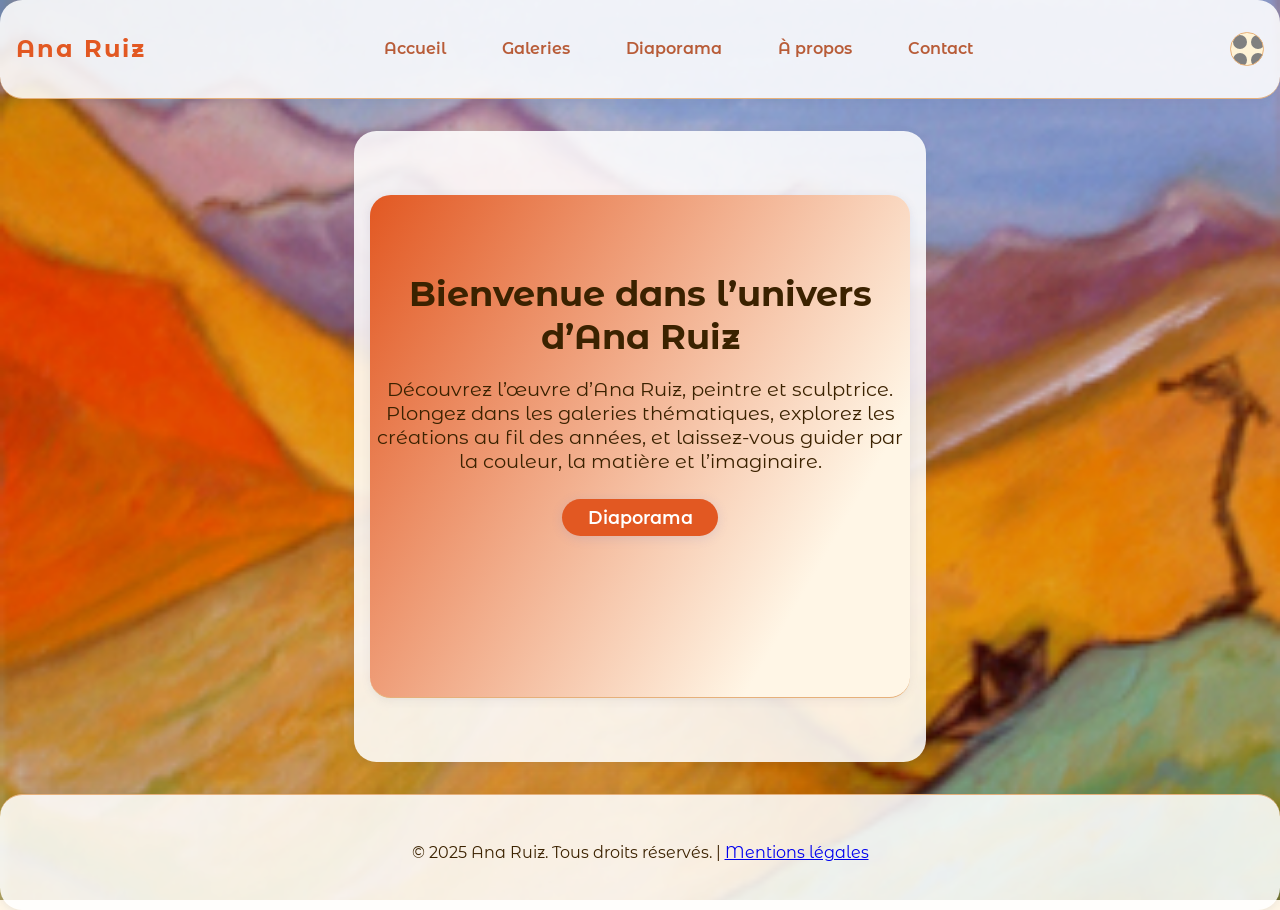
<file: index.html>
<!DOCTYPE html>
<html lang="fr">
<head>
  <meta charset="UTF-8">
  <meta name="viewport" content="width=device-width, initial-scale=1.0">
  <title>Accueil - Ana Ruiz</title>
  <link href="https://fonts.googleapis.com/css2?family=Montserrat+Alternates:wght@400;700&display=swap" rel="stylesheet">
  <link rel="stylesheet" href="css/style.css">
</head>
<body>
  <div class="background-slideshow"></div>
  <nav class="navbar">
    <div class="nav-logo"><a href="index.html">Ana Ruiz</a></div>
    <button id="menu-toggle" aria-label="Ouvrir le menu" class="hamburger">&#9776;</button>
    <ul class="nav-links">
      <li><a href="index.html">Accueil</a></li>
      <li><a href="galeries.html">Galeries</a></li>
      <li><a href="diaporama.html">Diaporama</a></li>
      <li><a href="apropos.html">À propos</a></li>
      <li><a href="contact.html">Contact</a></li>
    </ul>
    <button id="theme-toggle" aria-label="Changer de thème"></button>
  </nav>

  <main>
    <section class="hero">
      <h1>Bienvenue dans l’univers d’Ana Ruiz</h1>
      <p>
        Découvrez l’œuvre d’Ana Ruiz, peintre et sculptrice. Plongez dans les galeries thématiques, explorez les créations au fil des années, et laissez-vous guider par la couleur, la matière et l’imaginaire.
      </p>
      <a class="btn" href="diaporama.html">Diaporama</a>
    </section>
  </main>
  <footer>
    <p>&copy; 2025 Ana Ruiz. Tous droits réservés. | <a href="mentions-legales.html">Mentions légales</a></p>
  </footer>
  <script src="js/theme.js"></script>
  <script src="js/menu.js"></script>
  <script>
    const images = [
    "img/annapurna.jpg",
    "img/au-dessous-du-volcan.jpg",
    "img/eaux-rouges.jpg",
    "img/le-vieux-dragonnier.jpg"
    ];
    
    let currentIndex = 0;
    const slideshowDiv = document.querySelector('.background-slideshow');
    
    function updateSlideshow() {
      slideshowDiv.style.backgroundImage = `url('${images[currentIndex]}')`;
      currentIndex = (currentIndex + 1) % images.length;
    }
    updateSlideshow();
    setInterval(updateSlideshow, 5000); // Change toutes les 5 secondes
  </script>
</body>
</html>
</file>
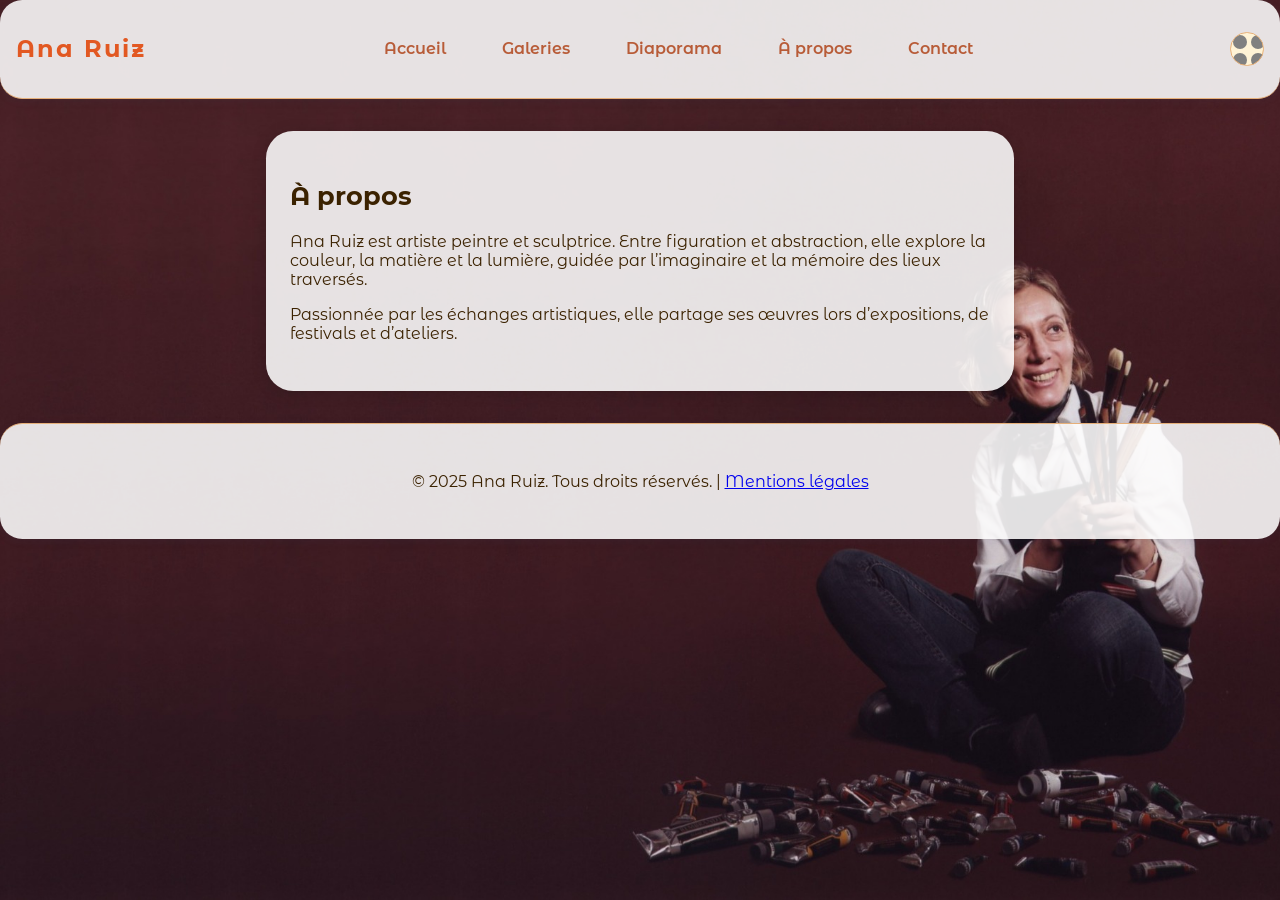
<file: apropos.html>
<!DOCTYPE html>
<html lang="fr">
<head>
  <meta charset="UTF-8">
  <meta name="viewport" content="width=device-width, initial-scale=1.0">
  <title>À propos - Ana Ruiz</title>
  <link href="https://fonts.googleapis.com/css2?family=Montserrat+Alternates:wght@400;700&display=swap" rel="stylesheet">
  <link rel="stylesheet" href="css/style.css">
</head>
<body class="apropos-bg">
  <nav class="navbar">
    <div class="nav-logo"><a href="index.html">Ana Ruiz</a></div>
    <button id="menu-toggle" aria-label="Ouvrir le menu" class="hamburger">&#9776;</button>
    <ul class="nav-links">
      <li><a href="index.html">Accueil</a></li>
      <li><a href="galeries.html">Galeries</a></li>
      <li><a href="diaporama.html">Diaporama</a></li>
      <li><a href="apropos.html">À propos</a></li>
      <li><a href="contact.html">Contact</a></li>
    </ul>
    <button id="theme-toggle" aria-label="Changer de thème"></button>
  </nav>
  
  <main class="main-apropos">
    <h1>À propos</h1>
    <p>
      Ana Ruiz est artiste peintre et sculptrice. Entre figuration et abstraction, elle explore la couleur, la matière et la lumière, guidée par l’imaginaire et la mémoire des lieux traversés.
    </p>
    <p>
      Passionnée par les échanges artistiques, elle partage ses œuvres lors d’expositions, de festivals et d’ateliers.
    </p>
  </main>
  <footer>
    <p>&copy; 2025 Ana Ruiz. Tous droits réservés. | <a href="mentions-legales.html">Mentions légales</a></p>
  </footer>
  <script src="js/theme.js"></script>
  <script src="js/menu.js"></script>
</body>
</html>
</file>
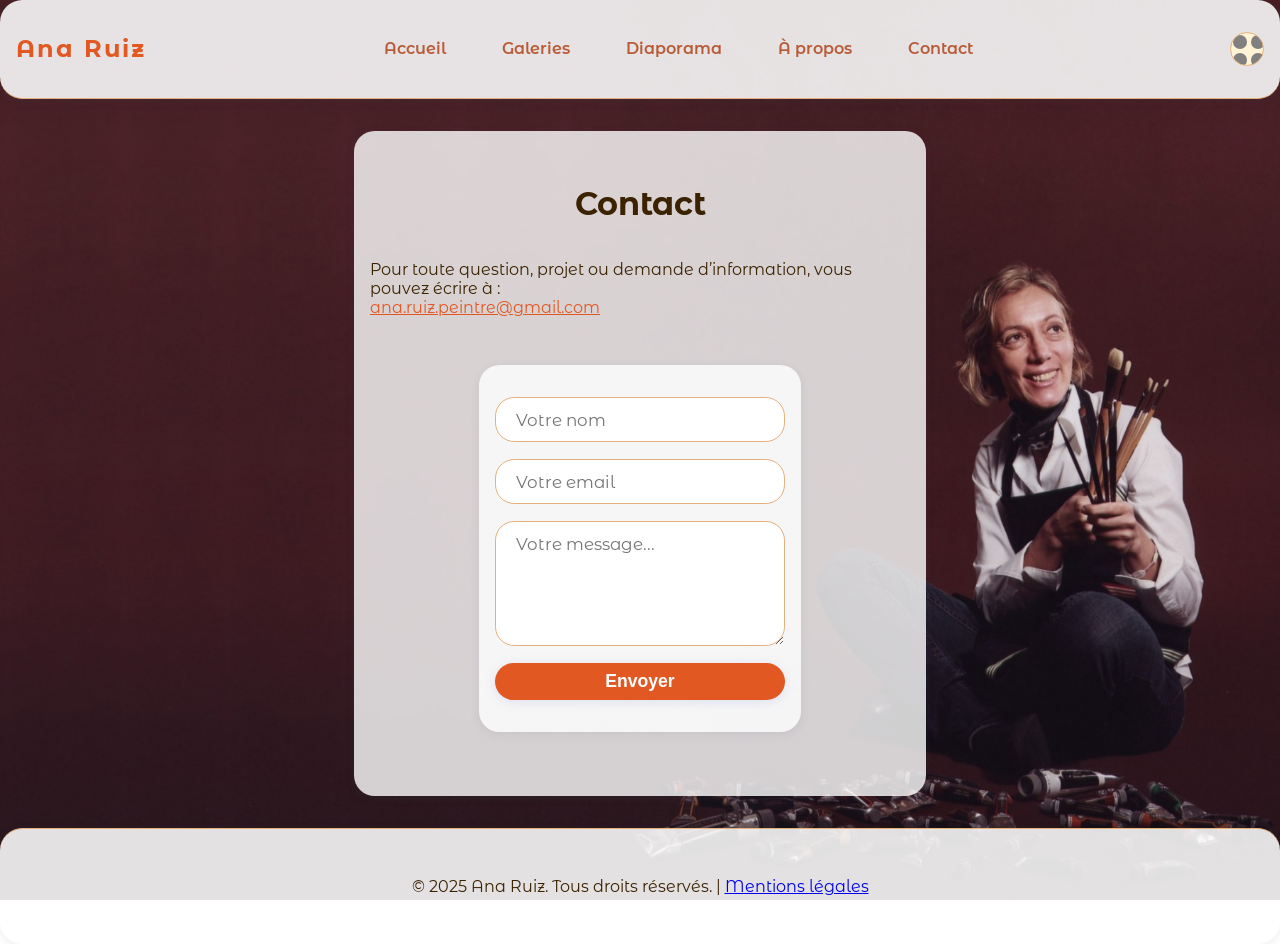
<file: contact.html>
<!DOCTYPE html>
<html lang="fr">
<head>
  <meta charset="UTF-8">
  <meta name="viewport" content="width=device-width, initial-scale=1.0">
  <title>Contact - Ana Ruiz</title>
  <link href="https://fonts.googleapis.com/css2?family=Montserrat+Alternates:wght@400;700&display=swap" rel="stylesheet">
  <link rel="stylesheet" href="css/style.css">
</head>

<body class="contact-bg">
  <nav class="navbar">
    <div class="nav-logo"><a href="index.html">Ana Ruiz</a></div>
    <button id="menu-toggle" aria-label="Ouvrir le menu" class="hamburger">&#9776;</button>
    <ul class="nav-links">
      <li><a href="index.html">Accueil</a></li>
      <li><a href="galeries.html">Galeries</a></li>
      <li><a href="diaporama.html">Diaporama</a></li>
      <li><a href="apropos.html">À propos</a></li>
      <li><a href="contact.html">Contact</a></li>
    </ul>
    <button id="theme-toggle" aria-label="Changer de thème"></button>
  </nav>
  
  <main class="contact-content">
    <h1>Contact</h1>
    <p>
      Pour toute question, projet ou demande d’information, vous pouvez écrire à&nbsp;:<br>
      <a href="mailto:ana.ruiz.peintre@gmail.com" class="mail">ana.ruiz.peintre@gmail.com</a>
    </p>
    <form class="contact-form" action="mailto:ana.ruiz.peintre@gmail.com" method="post" enctype="text/plain">
      <input type="text" name="nom" placeholder="Votre nom" required>
      <input type="email" name="email" placeholder="Votre email" required>
      <textarea name="message" placeholder="Votre message..." required></textarea>
      <button type="submit" class="btn">Envoyer</button>
    </form>
  </main>
  <footer>
    <p>&copy; 2025 Ana Ruiz. Tous droits réservés. | <a href="mentions-legales.html">Mentions légales</a></p>
  </footer>
  <script src="js/theme.js"></script>
  <script src="js/menu.js"></script>
</body>
</html>
</file>
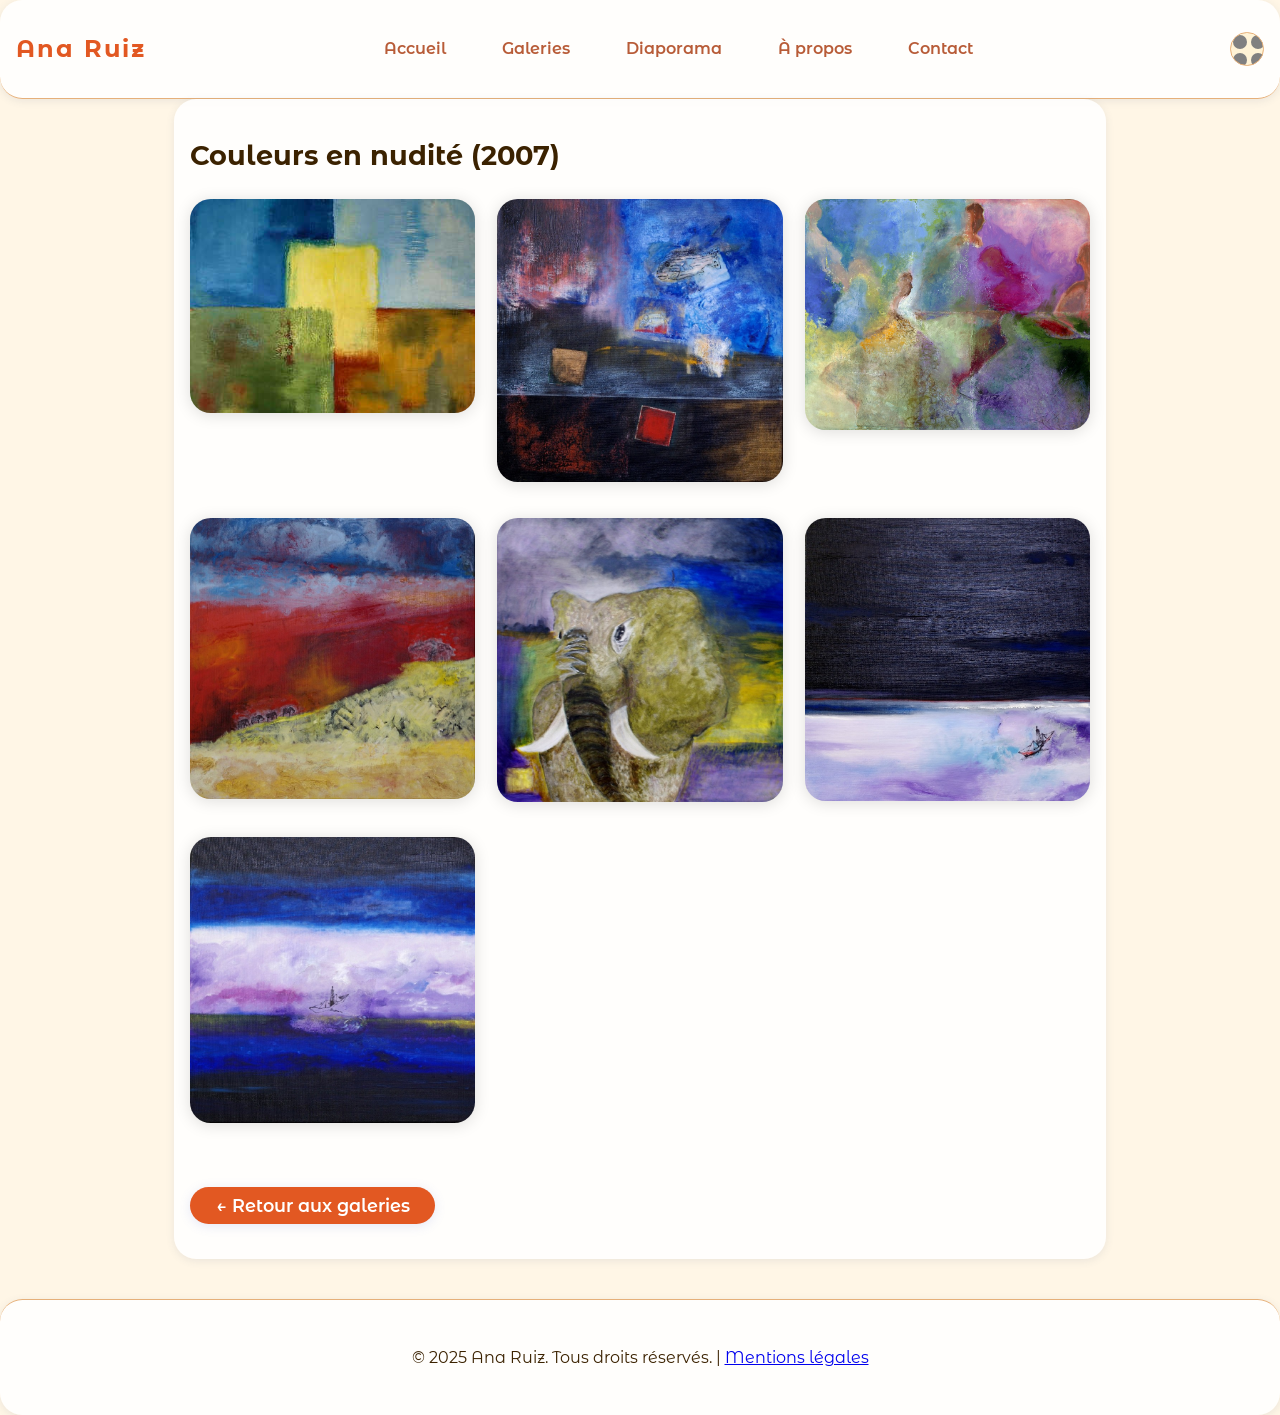
<file: couleurs-en-nudite-2007.html>
<!DOCTYPE html>
<html lang="fr">
<head>
  <meta charset="UTF-8">
  <meta name="viewport" content="width=device-width, initial-scale=1.0">
  <title>Couleurs en nudité (2007) - Ana Ruiz</title>
  <link href="https://fonts.googleapis.com/css2?family=Montserrat+Alternates:wght@400;700&display=swap" rel="stylesheet">
  <link rel="stylesheet" href="css/style.css">
</head>
<body>
  <nav class="navbar">
    <div class="nav-logo"><a href="index.html">Ana Ruiz</a></div>
    <button id="menu-toggle" aria-label="Ouvrir le menu" class="hamburger">&#9776;</button>
    <ul class="nav-links">
      <li><a href="index.html">Accueil</a></li>
      <li><a href="galeries.html">Galeries</a></li>
      <li><a href="diaporama.html">Diaporama</a></li>
      <li><a href="apropos.html">À propos</a></li>
      <li><a href="contact.html">Contact</a></li>
    </ul>
    <button id="theme-toggle" aria-label="Changer de thème"></button>
  </nav>
  
  <main class="galerie">
    <h1>Couleurs en nudité (2007)</h1>
    <div class="galerie-images">
      <img src="img/nudite-couverture.jpg" alt="nudite-couverture" class="galerie-img">
      <img src="img/eaux-rouges.jpg" alt="eaux-rouges" class="galerie-img">
      <img src="img/au-bord-du-visible.jpg" alt="au-bord-du-visible" class="galerie-img">
      <img src="img/chaleur-dafrique.jpg" alt="chaleur-dafrique" class="galerie-img">
      <img src="img/force-tranquille.jpg" alt="force-tranquille" class="galerie-img">
      <img src="img/entre-lafrique-et-leurope.jpg" alt="entre-lafrique-et-leurope" class="galerie-img">
      <img src="img/sur-la-terre.jpg" alt="sur-la-terre" class="galerie-img">
    </div>
    <a href="galeries.html" class="btn btn-retour">← Retour aux galeries</a>
  </main>
  <footer>
    <p>&copy; 2025 Ana Ruiz. Tous droits réservés. | <a href="mentions-legales.html">Mentions légales</a></p>
  </footer>
  <script src="js/theme.js"></script>
  <script src="js/menu.js"></script>
  <script>
  function isIOS() {
    return /iPad|iPhone|iPod/.test(navigator.userAgent) && !window.MSStream;
  }
  document.addEventListener("DOMContentLoaded", function() {
    document.querySelectorAll('.galerie-img').forEach(function(img) {
      img.addEventListener('click', function() {
        if (isIOS()) {
          // Crée un conteneur temporaire pour le pseudo plein écran
          const fakeFS = document.createElement('div');
          fakeFS.className = 'diapo-fake-fullscreen';
          const clone = img.cloneNode(true);
          fakeFS.appendChild(clone);
          document.body.appendChild(fakeFS);
          // Quitter le pseudo plein écran au tap
          fakeFS.addEventListener('click', function exitFakeFS() {
            fakeFS.remove();
          });
        } else if (img.requestFullscreen) img.requestFullscreen();
        else if (img.webkitRequestFullscreen) img.webkitRequestFullscreen();
        else if (img.msRequestFullscreen) img.msRequestFullscreen();
        else if (img.mozRequestFullScreen) img.mozRequestFullScreen();
      });
    });
  });
  </script>
</body>
</html>
</file>
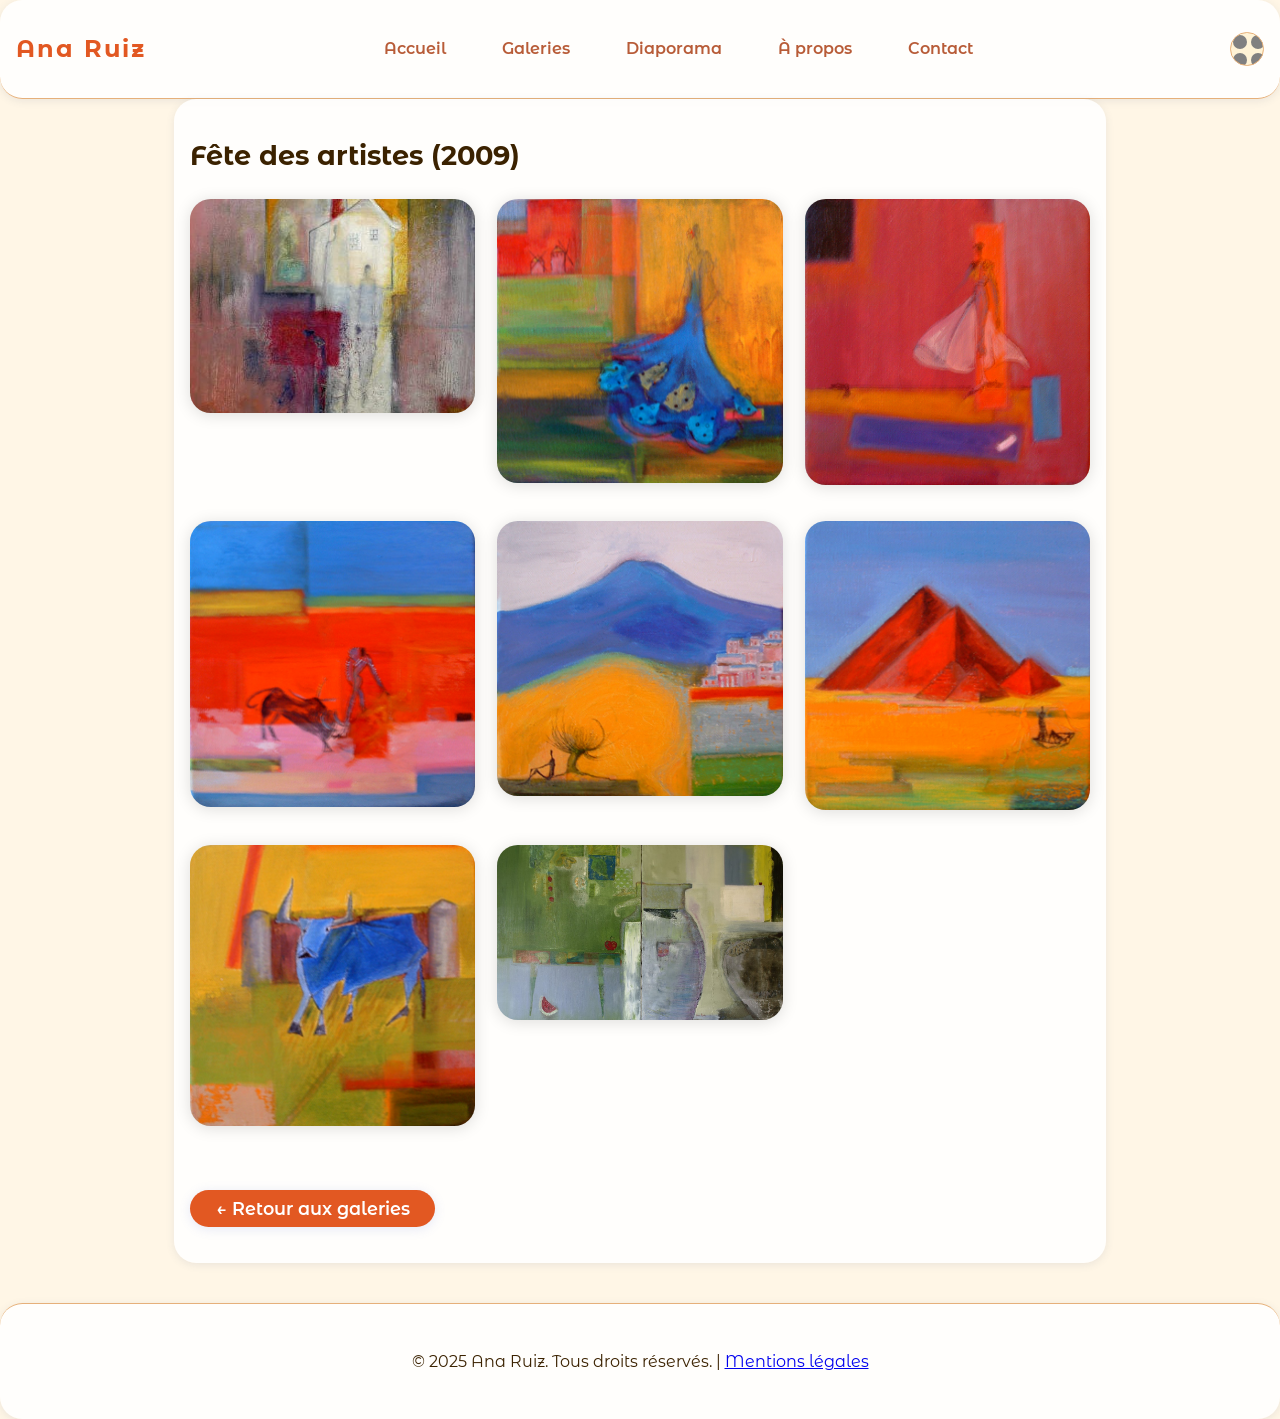
<file: fete-des-artistes-2009.html>
<!DOCTYPE html>
<html lang="fr">
<head>
  <meta charset="UTF-8">
  <meta name="viewport" content="width=device-width, initial-scale=1.0">
  <title>Fête des artistes (2009) - Ana Ruiz</title>
  <link href="https://fonts.googleapis.com/css2?family=Montserrat+Alternates:wght@400;700&display=swap" rel="stylesheet">
  <link rel="stylesheet" href="css/style.css">
</head>
<body>
  <nav class="navbar">
    <div class="nav-logo"><a href="index.html">Ana Ruiz</a></div>
    <button id="menu-toggle" aria-label="Ouvrir le menu" class="hamburger">&#9776;</button>
    <ul class="nav-links">
      <li><a href="index.html">Accueil</a></li>
      <li><a href="galeries.html">Galeries</a></li>
      <li><a href="diaporama.html">Diaporama</a></li>
      <li><a href="apropos.html">À propos</a></li>
      <li><a href="contact.html">Contact</a></li>
    </ul>
    <button id="theme-toggle" aria-label="Changer de thème"></button>
  </nav>
  
  <main class="galerie">
    <h1>Fête des artistes (2009)</h1>
    <div class="galerie-images">
      <img src="img/fda-2009-couverture.jpg" alt="fda-2009-couverture" class="galerie-img">
      <img src="img/andaloucia-1.jpg" alt="andaloucia-1" class="galerie-img">
      <img src="img/andaloucia-2.jpg" alt="andaloucia-2" class="galerie-img">
      <img src="img/andaloucia-3.jpg" alt="andaloucia-3" class="galerie-img">
      <img src="img/naples.jpg" alt="naples" class="galerie-img">
      <img src="img/guizeh.jpg" alt="guizeh" class="galerie-img">
      <img src="img/llanes.jpg" alt="llanes" class="galerie-img">
      <img src="img/athenes.jpg" alt="athenes" class="galerie-img">
    </div>
    <a href="galeries.html" class="btn btn-retour">← Retour aux galeries</a>
  </main>
  <footer>
    <p>&copy; 2025 Ana Ruiz. Tous droits réservés. | <a href="mentions-legales.html">Mentions légales</a></p>
  </footer>
  <script src="js/theme.js"></script>
  <script src="js/menu.js"></script>
  <script>
  function isIOS() {
    return /iPad|iPhone|iPod/.test(navigator.userAgent) && !window.MSStream;
  }
  document.addEventListener("DOMContentLoaded", function() {
    document.querySelectorAll('.galerie-img').forEach(function(img) {
      img.addEventListener('click', function() {
        if (isIOS()) {
          // Crée un conteneur temporaire pour le pseudo plein écran
          const fakeFS = document.createElement('div');
          fakeFS.className = 'diapo-fake-fullscreen';
          const clone = img.cloneNode(true);
          fakeFS.appendChild(clone);
          document.body.appendChild(fakeFS);
          // Quitter le pseudo plein écran au tap
          fakeFS.addEventListener('click', function exitFakeFS() {
            fakeFS.remove();
          });
        } else if (img.requestFullscreen) img.requestFullscreen();
        else if (img.webkitRequestFullscreen) img.webkitRequestFullscreen();
        else if (img.msRequestFullscreen) img.msRequestFullscreen();
        else if (img.mozRequestFullScreen) img.mozRequestFullScreen();
      });
    });
  });
  </script>
</body>
</html>
</file>
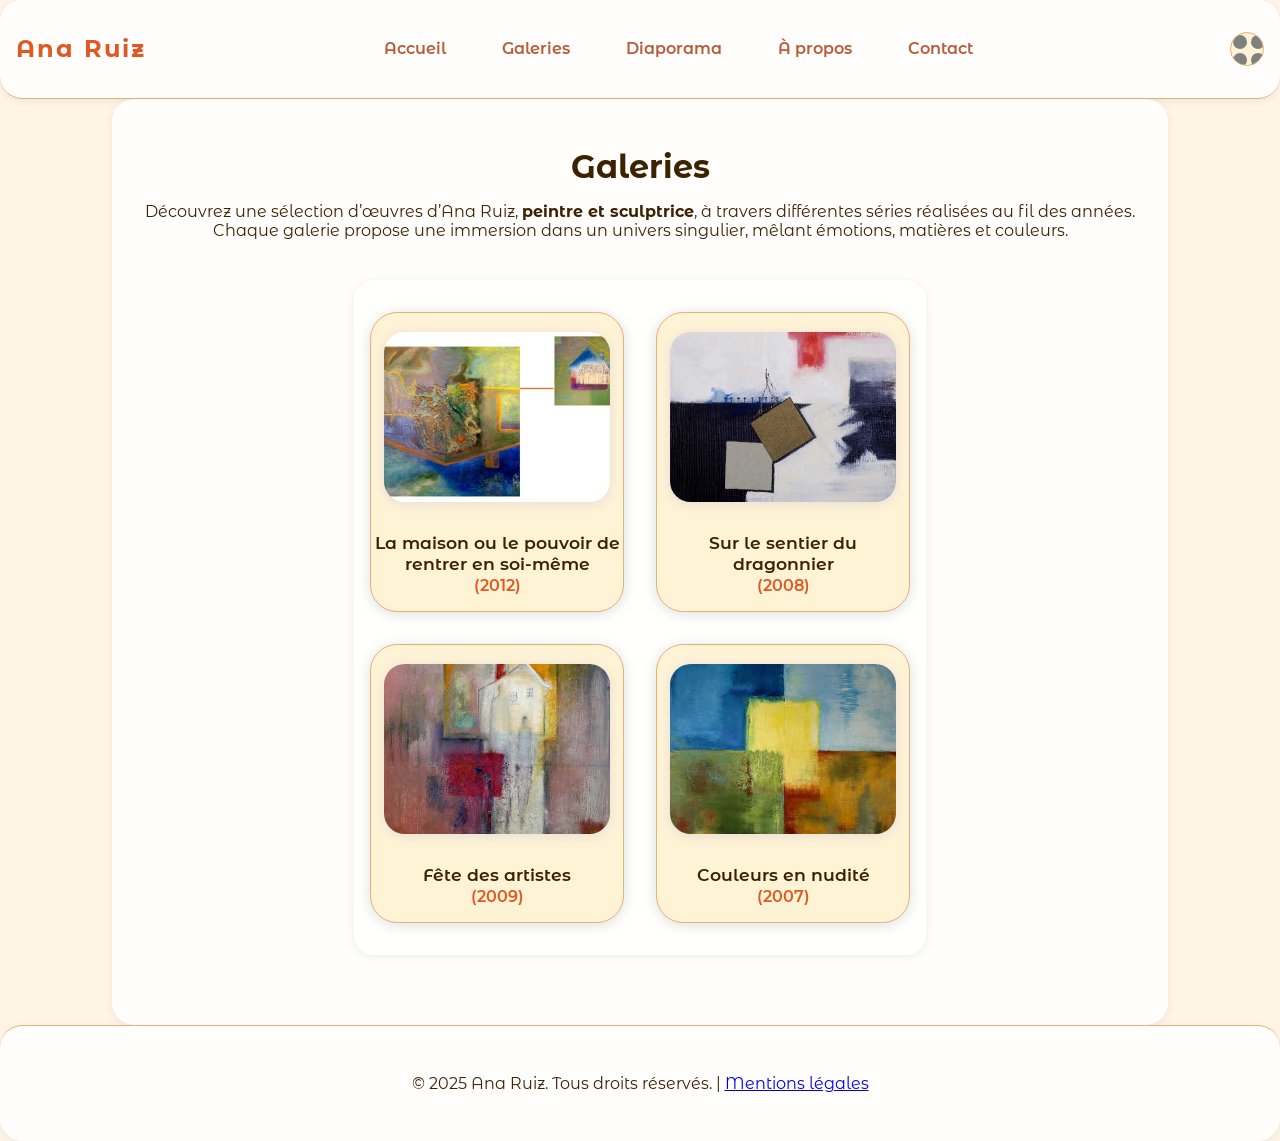
<file: galeries.html>
<!DOCTYPE html>
<html lang="fr">
<head>
  <meta charset="UTF-8">
  <meta name="viewport" content="width=device-width, initial-scale=1.0">
  <title>Galeries - Ana Ruiz</title>
  <link href="https://fonts.googleapis.com/css2?family=Montserrat+Alternates:wght@400;700&display=swap" rel="stylesheet">
  <link rel="stylesheet" href="css/style.css">
</head>
<body>
  <nav class="navbar">
    <div class="nav-logo"><a href="index.html">Ana Ruiz</a></div>
    <button id="menu-toggle" aria-label="Ouvrir le menu" class="hamburger">&#9776;</button>
    <ul class="nav-links">
      <li><a href="index.html">Accueil</a></li>
      <li><a href="galeries.html">Galeries</a></li>
      <li><a href="diaporama.html">Diaporama</a></li>
      <li><a href="apropos.html">À propos</a></li>
      <li><a href="contact.html">Contact</a></li>
    </ul>
    <button id="theme-toggle" aria-label="Changer de thème"></button>
  </nav>
  
  <main class="main-galeries">
    <header class="galeries-header">
      <h1>Galeries</h1>
      <p>
        Découvrez une sélection d’œuvres d’Ana Ruiz, <strong>peintre et sculptrice</strong>, à travers différentes séries réalisées au fil des années.
        Chaque galerie propose une immersion dans un univers singulier, mêlant émotions, matières et couleurs.
      </p>
    </header>
    <section class="galerie-grid">
      <a href="la-maison-ou-le-pouvoir-de-rentrer-en-soi-meme-2012.html" class="galerie-card">
        <img src="img/maison-chrysalide.jpg" alt="La maison ou le pouvoir de rentrer en soi-même">
        <h3>La maison ou le pouvoir de rentrer en soi-même<br><span class="annee">(2012)</span></h3>
      </a>
      <a href="sur-le-sentier-du-dragonnier-2008.html" class="galerie-card">
        <img src="img/dragonnier-couverture.jpg" alt="Sur le sentier du dragonnier">
        <h3>Sur le sentier du dragonnier<br><span class="annee">(2008)</span></h3>
      </a>
      <a href="fete-des-artistes-2009.html" class="galerie-card">
        <img src="img/fda-2009-couverture.jpg" alt="Fête des artistes">
        <h3>Fête des artistes<br><span class="annee">(2009)</span></h3>
      </a>
      <a href="couleurs-en-nudite-2007.html" class="galerie-card">
        <img src="img/nudite-couverture.jpg" alt="Couleurs en nudité">
        <h3>Couleurs en nudité<br><span class="annee">(2007)</span></h3>
      </a>
    </section>
  </main>
  <footer>
    <p>&copy; 2025 Ana Ruiz. Tous droits réservés. | <a href="mentions-legales.html">Mentions légales</a></p>
  </footer>
  <script src="js/theme.js"></script>
  <script src="js/menu.js"></script>
</body>
</html>
</file>
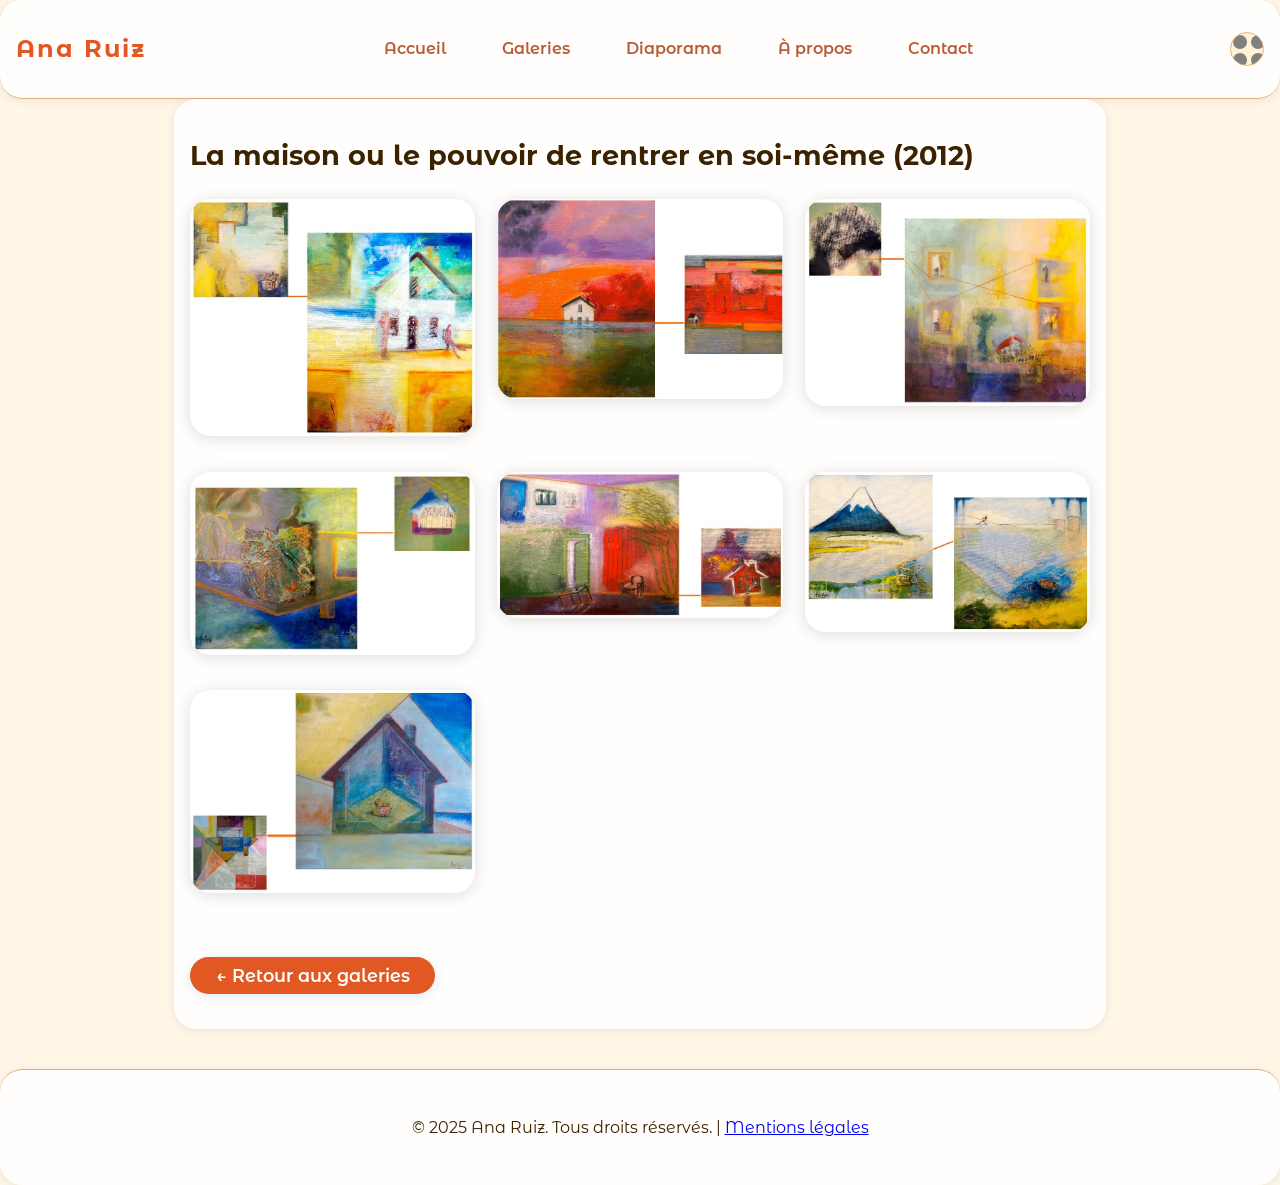
<file: la-maison-ou-le-pouvoir-de-rentrer-en-soi-meme-2012.html>
<!DOCTYPE html>
<html lang="fr">
<head>
  <meta charset="UTF-8">
  <meta name="viewport" content="width=device-width, initial-scale=1.0">
  <title>La maison ou le pouvoir de rentrer en soi-même (2012) - Ana Ruiz</title>
  <link href="https://fonts.googleapis.com/css2?family=Montserrat+Alternates:wght@400;700&display=swap" rel="stylesheet">
  <link rel="stylesheet" href="css/style.css">
</head>
<body>
  <nav class="navbar">
    <div class="nav-logo"><a href="index.html">Ana Ruiz</a></div>
    <button id="menu-toggle" aria-label="Ouvrir le menu" class="hamburger">&#9776;</button>
    <ul class="nav-links">
      <li><a href="index.html">Accueil</a></li>
      <li><a href="galeries.html">Galeries</a></li>
      <li><a href="diaporama.html">Diaporama</a></li>
      <li><a href="apropos.html">À propos</a></li>
      <li><a href="contact.html">Contact</a></li>
    </ul>
    <button id="theme-toggle" aria-label="Changer de thème"></button>
  </nav>
  
  <main class="galerie">
    <h1>La maison ou le pouvoir de rentrer en soi-même (2012)</h1>
    <div class="galerie-images">
      <img src="img/maison-temple.jpg" alt="maison-temple" class="galerie-img">
      <img src="img/maison-sacree.jpg" alt="maison-sacree" class="galerie-img">
      <img src="img/maison-de-thyphee.jpg" alt="maison-de-thyphee" class="galerie-img">
      <img src="img/maison-chrysalide.jpg" alt="maison-chrysalide" class="galerie-img">
      <img src="img/maison-floride.jpg" alt="maison-floride" class="galerie-img">
      <img src="img/maison-paradis-perdu.jpg" alt="maison-paradis-perdu" class="galerie-img">
      <img src="img/maison-palais-prison.jpg" alt="maison-palais-prison" class="galerie-img">
    </div>
    <a href="galeries.html" class="btn btn-retour">← Retour aux galeries</a>
  </main>
  <footer>
    <p>&copy; 2025 Ana Ruiz. Tous droits réservés. | <a href="mentions-legales.html">Mentions légales</a></p>
  </footer>
  <script src="js/theme.js"></script>
  <script src="js/menu.js"></script>
  <script>
  function isIOS() {
    return /iPad|iPhone|iPod/.test(navigator.userAgent) && !window.MSStream;
  }
  document.addEventListener("DOMContentLoaded", function() {
    document.querySelectorAll('.galerie-img').forEach(function(img) {
      img.addEventListener('click', function() {
        if (isIOS()) {
          // Crée un conteneur temporaire pour le pseudo plein écran
          const fakeFS = document.createElement('div');
          fakeFS.className = 'diapo-fake-fullscreen';
          const clone = img.cloneNode(true);
          fakeFS.appendChild(clone);
          document.body.appendChild(fakeFS);
          // Quitter le pseudo plein écran au tap
          fakeFS.addEventListener('click', function exitFakeFS() {
            fakeFS.remove();
          });
        } else if (img.requestFullscreen) img.requestFullscreen();
        else if (img.webkitRequestFullscreen) img.webkitRequestFullscreen();
        else if (img.msRequestFullscreen) img.msRequestFullscreen();
        else if (img.mozRequestFullScreen) img.mozRequestFullScreen();
      });
    });
  });
  </script>
</body>
</html>
</file>
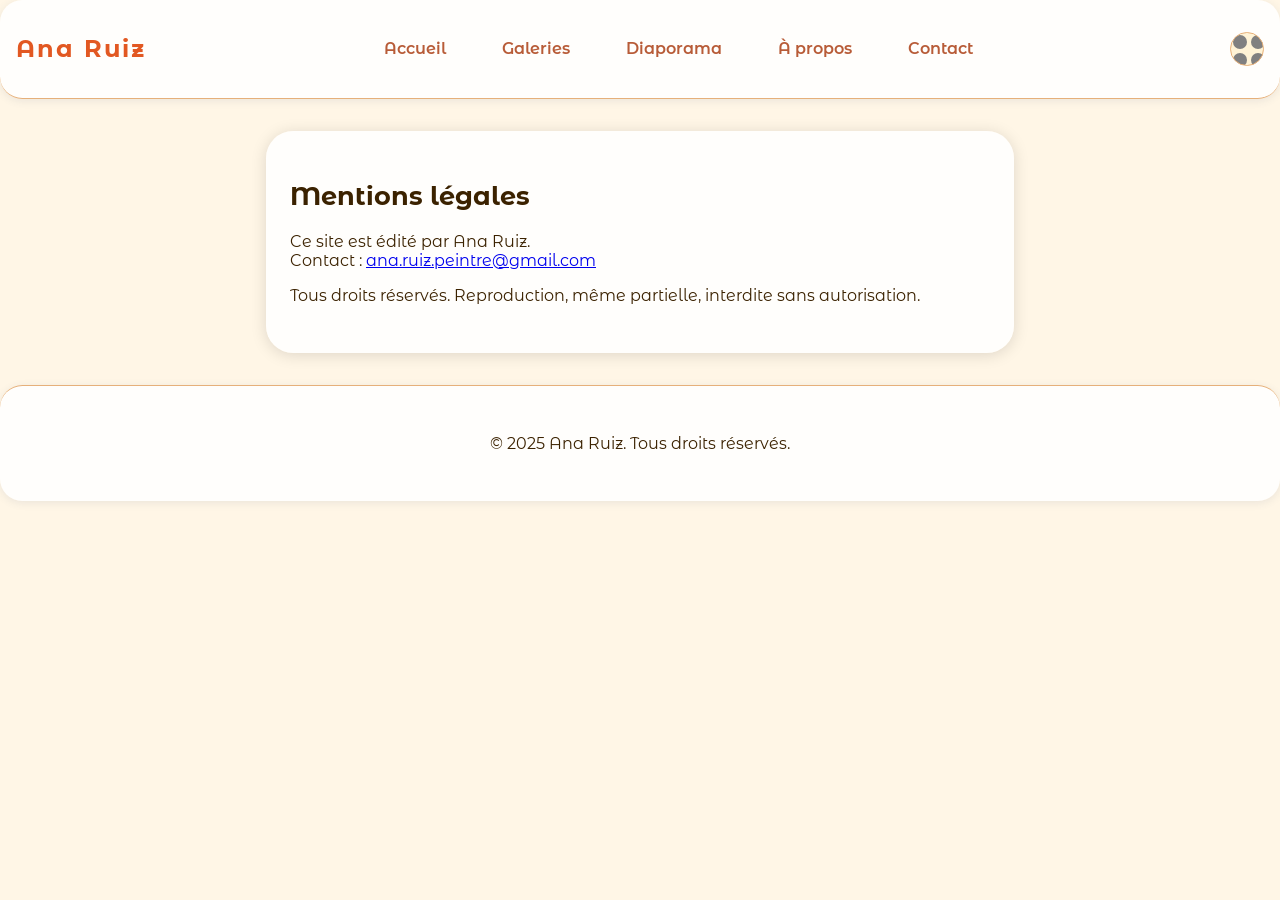
<file: mentions-legales.html>
<!DOCTYPE html>
<html lang="fr">
<head>
  <meta charset="UTF-8">
  <meta name="viewport" content="width=device-width, initial-scale=1.0">
  <title>Mentions légales - Ana Ruiz</title>
  <link href="https://fonts.googleapis.com/css2?family=Montserrat+Alternates:wght@400;700&display=swap" rel="stylesheet">
  <link rel="stylesheet" href="css/style.css">
</head>
<body>
  <nav class="navbar">
    <div class="nav-logo"><a href="index.html">Ana Ruiz</a></div>
    <button id="menu-toggle" aria-label="Ouvrir le menu" class="hamburger">&#9776;</button>
    <ul class="nav-links">
      <li><a href="index.html">Accueil</a></li>
      <li><a href="galeries.html">Galeries</a></li>
      <li><a href="diaporama.html">Diaporama</a></li>
      <li><a href="apropos.html">À propos</a></li>
      <li><a href="contact.html">Contact</a></li>
    </ul>
    <button id="theme-toggle" aria-label="Changer de thème"></button>
  </nav>
  
  <main class="main-mentions">
    <h1>Mentions légales</h1>
    <p>
      Ce site est édité par Ana Ruiz.<br>
      Contact : <a href="mailto:ana.ruiz.peintre@gmail.com">ana.ruiz.peintre@gmail.com</a>
    </p>
    <p>
      Tous droits réservés. Reproduction, même partielle, interdite sans autorisation.
    </p>
  </main>
  <footer>
    <p>&copy; 2025 Ana Ruiz. Tous droits réservés.</p>
  </footer>
  <script src="js/theme.js"></script>
  <script src="js/menu.js"></script>
</body>
</html>
</file>
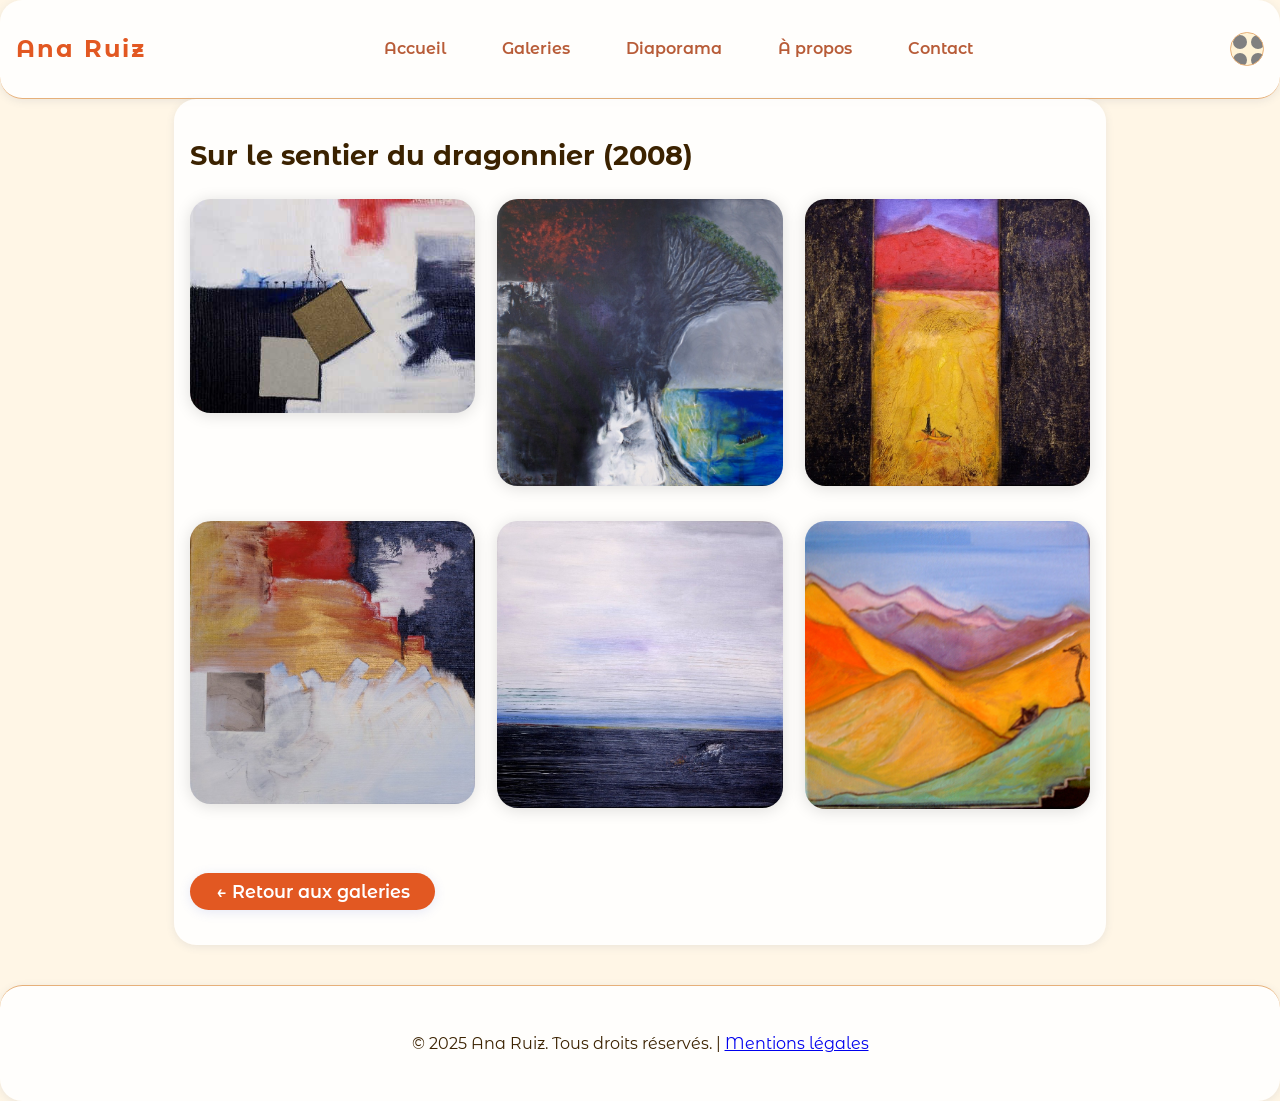
<file: sur-le-sentier-du-dragonnier-2008.html>
<!DOCTYPE html>
<html lang="fr">
<head>
  <meta charset="UTF-8">
  <meta name="viewport" content="width=device-width, initial-scale=1.0">
  <title>Sur le sentier du dragonnier (2008) - Ana Ruiz</title>
  <link href="https://fonts.googleapis.com/css2?family=Montserrat+Alternates:wght@400;700&display=swap" rel="stylesheet">
  <link rel="stylesheet" href="css/style.css">
</head>
<body>
  <nav class="navbar">
    <div class="nav-logo"><a href="index.html">Ana Ruiz</a></div>
    <button id="menu-toggle" aria-label="Ouvrir le menu" class="hamburger">&#9776;</button>
    <ul class="nav-links">
      <li><a href="index.html">Accueil</a></li>
      <li><a href="galeries.html">Galeries</a></li>
      <li><a href="diaporama.html">Diaporama</a></li>
      <li><a href="apropos.html">À propos</a></li>
      <li><a href="contact.html">Contact</a></li>
    </ul>
    <button id="theme-toggle" aria-label="Changer de thème"></button>
  </nav>
  
  <main class="galerie">
    <h1>Sur le sentier du dragonnier (2008)</h1>
    <div class="galerie-images">
      <img src="img/dragonnier-couverture.jpg" alt="dragonnier-couverture" class="galerie-img">
      <img src="img/le-vieux-dragonnier.jpg" alt="le-vieux-dragonnier" class="galerie-img">
      <img src="img/le-vieux-volcan.jpg" alt="le-vieux-volcan" class="galerie-img">
      <img src="img/au-dessous-du-volcan.jpg" alt="au-dessous-du-volcan" class="galerie-img">
      <img src="img/sable-noir.jpg" alt="sable-noir" class="galerie-img">
      <img src="img/annapurna.jpg" alt="annapurna" class="galerie-img">
    </div>
    <a href="galeries.html" class="btn btn-retour">← Retour aux galeries</a>
  </main>
  <footer>
    <p>&copy; 2025 Ana Ruiz. Tous droits réservés. | <a href="mentions-legales.html">Mentions légales</a></p>
  </footer>
  <script src="js/theme.js"></script>
  <script src="js/menu.js"></script>
  <script>
  function isIOS() {
    return /iPad|iPhone|iPod/.test(navigator.userAgent) && !window.MSStream;
  }
  document.addEventListener("DOMContentLoaded", function() {
    document.querySelectorAll('.galerie-img').forEach(function(img) {
      img.addEventListener('click', function() {
        if (isIOS()) {
          // Crée un conteneur temporaire pour le pseudo plein écran
          const fakeFS = document.createElement('div');
          fakeFS.className = 'diapo-fake-fullscreen';
          const clone = img.cloneNode(true);
          fakeFS.appendChild(clone);
          document.body.appendChild(fakeFS);
          // Quitter le pseudo plein écran au tap
          fakeFS.addEventListener('click', function exitFakeFS() {
            fakeFS.remove();
          });
        } else if (img.requestFullscreen) img.requestFullscreen();
        else if (img.webkitRequestFullscreen) img.webkitRequestFullscreen();
        else if (img.msRequestFullscreen) img.msRequestFullscreen();
        else if (img.mozRequestFullScreen) img.mozRequestFullScreen();
      });
    });
  });
  </script>
</body>
</html>
</file>
<file: css/style.css>
/* -----------------------------------------------------
   VARIABLES CSS & BASE DU SITE
   -----------------------------------------------------
   Définition des couleurs principales et de la structure
   de base pour tout le site. S'adapte en mode sombre.
----------------------------------------------------- */

:root {
  --color-bg: #fff6e6;         /* Fond ivoire chaud */
  --color-fg: #3b2200;         /* Texte brun foncé */
  --color-accent: #e25822;     /* Accent orange brûlé */
  --color-link: #b85c38;       /* Terracotta */
  --color-card: #fff3d6;       /* Fond des blocs, beige chaud */
  --color-border: #e6b07a;     /* Bordures dorées */
}
[data-theme="dark"] {
  --color-bg: #11151a;         /* Presque noir, bleu nuit très foncé */
  --color-fg: #eaf6fb;         /* Bleu très clair pour le texte */
  --color-accent: #21a0a0;     /* Bleu glacier pour les boutons/accents */
  --color-link: #7fd7ff;       /* Bleu clair pour les liens */
  --color-card: #1a2233;       /* Fond des blocs, bleu-gris foncé */
  --color-border: #304674;     /* Bordures bleu-gris */
}

/* ----- Fond, police, transitions générales ----- */
body {
  background: var(--color-bg);
  color: var(--color-fg);
  font-family: 'Montserrat Alternates', sans-serif;
  margin: 0;
  min-height: 100vh;
  transition: background 0.2s, color 0.2s;
}

/* -----------------------------------------------------
   NAVBAR, LOGO & MENU RESPONSIVE BURGER
   -----------------------------------------------------
   Barre de navigation moderne avec logo à gauche, 
   menu à droite, menu burger mobile parfaitement fonctionnel.
----------------------------------------------------- */

/* ------ Structure de la navbar ------ */
.navbar {
  display: flex;
  align-items: center;
  justify-content: space-between;
  padding: 0.5rem 1.5rem;
  background: var(--color-card);
  border-bottom: 1px solid var(--color-border);
  position: relative;
  z-index: 10;
}

.nav-logo a {
  color: var(--color-accent);
  text-decoration: none;
  font-weight: bold;
  font-size: 1.5rem;
  letter-spacing: 2px;
}

/* ------ Liens du menu ------ */
.nav-links {
  display: flex;
  list-style: none;
  gap: 2rem;
  margin: 0;
  padding: 0;
}

.nav-links a {
  color: var(--color-link);
  text-decoration: none;
  font-size: 1rem;
  font-weight: 600;
  padding: 0.25rem 0.75rem;
  border-radius: 1.25rem;
  transition: background 0.2s, color 0.2s;
}

.nav-links a:hover,
.nav-links a.active {
  background: var(--color-accent);
  color: #fff;
}

/* ------ Bouton mode sombre / clair ------ */
#theme-toggle {
  margin-left: 1.2rem;
  background: var(--color-card);
  border: 1px solid var(--color-border);
  border-radius: 50%;
  width: 2.1rem;
  height: 2.1rem;
  cursor: pointer;
  background-image: url('data:image/svg+xml;utf8,<svg width="18" height="18" xmlns="http://www.w3.org/2000/svg"><circle cx="9" cy="9" r="7" fill="gray"/></svg>');
}

/* -----------------------------------------------------
   MENU BURGER (MOBILE)
   -----------------------------------------------------
   - Bouton hamburger affiché en mobile uniquement
   - Menu déroulant vertical parfaitement lisible
----------------------------------------------------- */

/* Cacher le burger sur desktop */
.hamburger {
  display: none;
}

/* Afficher le menu burger et déroulant sur mobile */
@media (max-width: 900px) {
  .hamburger {
    display: block;
    background: none;
    border: none;
    font-size: 2rem;
    cursor: pointer;
    color: var(--color-accent);
    margin-left: 1rem;
    z-index: 1001; /* Toujours au-dessus du menu */
  }
  .nav-links {
    display: none;
    flex-direction: column;
    position: absolute;
    top: 4.2rem;        /* Ajuste à la hauteur de ta navbar */
    right: 1.5rem;
    background: var(--color-card);
    border-radius: 1.1rem;
    box-shadow: 0 0 14px #0003;
    padding: 1.3rem 1.6rem;
    z-index: 9999;
    min-width: 180px;
    animation: fadeInMenu 0.45s;
    gap: 1.3rem;
  }
  .nav-links.open {
    display: flex;
    z-index=9999;
  }
}

/* Toujours forcer le menu horizontal sur desktop */
@media (min-width: 901px) {
  .nav-links {
    display: flex !important;
    position: static;
    flex-direction: row;
    background: none;
    box-shadow: none;
    width: auto;
    padding: 0;
    gap: 2rem;
  }
  .hamburger {
    display: none !important;
  }
}

/* Animation d’apparition du menu déroulant */
@keyframes fadeInMenu {
  from { opacity: 0; transform: translateY(-18px);}
  to   { opacity: 1; transform: translateY(0);}
}

/* -----------------------------------------------------
   HERO, BOUTONS ET PIED DE PAGE
   -----------------------------------------------------
   Zone d'accueil immersive, boutons principaux, footer.
----------------------------------------------------- */

/* --- HERO (bandeau d'accueil) --- */
.hero {
  text-align: center;
  padding: 3rem 0 2.5rem 0;
  background: linear-gradient(120deg, var(--color-accent) 0%, var(--color-bg) 80%);
  border-bottom: 1px solid var(--color-border);
  min-height: 46vh;
  position: relative;
  z-index: 3;
}
.hero h1 {
  font-size: 2.2rem;
  font-weight: 700;
  margin-bottom: 0.7rem;
}
.hero p {
  font-size: 1.22rem;
  font-weight: 400;
  margin-bottom: 1.6rem;
}

/* --- BOUTONS MODERNES --- */
.btn {
  display: inline-block;
  padding: 0.5rem 1.6rem;
  font-size: 1.1rem;
  color: #fff;
  background: var(--color-accent);
  border: none;
  border-radius: 1.8rem;
  cursor: pointer;
  box-shadow: 0 2px 12px #6173d62a;
  font-weight: 600;
  transition: background 0.2s;
  text-decoration: none;
}
.btn:hover { background: #4254a8; }
.btn-retour { margin-top: 2rem; }

/* --- PIED DE PAGE --- */
footer {
  text-align: center;
  font-size: 1rem;
  color: var(--color-fg);
  padding: 2rem 0 1.3rem 0;
  border-top: 1px solid var(--color-border);
  background: var(--color-card);
  position: relative;
  z-index: 2;
}

/* -----------------------------------------------------
   GALERIES, CARTES, GRILLES D'IMAGES
   -----------------------------------------------------
   Présentation des galeries sous forme de cartes ou de grilles,
   effet responsive, hover et esthétique douce.
----------------------------------------------------- */

/* Section principale des galeries */
.main-galeries {
  max-width: 1024px;
  margin: 0 auto;
  padding: 1.7rem 1rem 2.4rem 1rem;
}

/* Titre de section galeries */
.galeries-header {
  text-align: center;
  margin-bottom: 2.5rem;
}
.galeries-header h1 {
  font-size: 2rem;
  margin-bottom: 0.8rem;
}

/* Grille responsive pour galeries */
.galerie-grid {
  display: grid;
  grid-template-columns: repeat(auto-fit, minmax(220px, 1fr));
  gap: 2rem;
}

/* Carte galerie */
.galerie-card {
  background: var(--color-card);
  border-radius: 1.7rem;
  box-shadow: 0 2px 14px #0002;
  text-align: center;
  text-decoration: none;
  color: var(--color-fg);
  transition: transform 0.2s, box-shadow 0.2s;
  padding: 1.2rem 0 0.6rem 0;
  border: 1px solid var(--color-border);
}
.galerie-card:hover {
  transform: translateY(-6px) scale(1.035);
  box-shadow: 0 8px 36px #6173d633;
}

/* Image en carte galerie */
.galerie-card img {
  width: 90%;
  height: 170px;
  object-fit: cover;
  border-radius: 1.3rem;
  box-shadow: 0 2px 12px #6173d62a;
  margin-bottom: 1.1rem;
}
.galerie-card h3 {
  margin: 0.5rem 0 0.4rem 0;
  font-size: 1.08rem;
  font-weight: 600;
}

/* Année d'une galerie */
.annee {
  font-size: 1rem;
  color: var(--color-accent);
}

/* Section galerie individuelle */
.galerie {
  max-width: 900px;
  margin: 0 auto 2.5rem auto;
  padding: 1.4rem 1rem 2.2rem 1rem;
}
.galerie h1 {
  font-size: 1.7rem;
  font-weight: 700;
  margin-bottom: 1.7rem;
}
.galerie-images {
  display: grid;
  grid-template-columns: repeat(auto-fit, minmax(240px, 1fr));
  gap: 2.2rem 1.4rem;
  margin-bottom: 2rem;
}
.galerie-images img {
  width: 100%;
  border-radius: 1.3rem;
  box-shadow: 0 2px 16px #0002;
  background: #fff;
  transition: transform 0.17s;
}
.galerie-images img:hover {
  transform: scale(1.035) translateY(-6px);
}

/* -----------------------------------------------------
   DIAPORAMA & DIAPO IMMERSIF
   -----------------------------------------------------
   Styles des pages diaporama, images plein écran, 
   boutons d'écoute audio, etc.
----------------------------------------------------- */

.main-diaporama {
  max-width: 900px;
  margin: 2.5rem auto 2rem auto;
  text-align: center;
  padding: 1rem;
}

/* Bouton audio natif pour le diaporama classique */
#audio-diapo {
  margin: 2rem auto 1rem auto;
  width: 320px;
  background: #fff;
  border-radius: 16px;
  box-shadow: 0 4px 24px #0002;
  outline: none;
  display: block;
}
[data-theme="dark"] #audio-diapo {
  background: #23263a;
}
.audio-note {
  color: var(--color-accent);
  font-size: 1rem;
  margin-top: 0.4rem;
}

/* Diaporama immersif (image + bouton fullscreen) */
.main-diaporama-immersif {
  max-width: 1100px;
  margin: 2rem auto 2rem auto;
  text-align: center;
  padding: 1.2rem 0.7rem 2rem 0.7rem;
  min-height: 85vh;
}
.diapo-container {
  position: relative;
  display: flex;
  justify-content: center;
  align-items: center;
}
.diapo-img-immersif {
  cursor: pointer;
  display: block;
  margin: 2.2rem auto 1.4rem auto;
  max-width: 98vw;
  max-height: 84vh;
  width: auto;
  height: auto;
  object-fit: contain;
  background: #fff;
  border-radius: 2rem;
  box-shadow: 0 8px 34px #0003;
  transition: box-shadow 0.15s, filter 0.17s;
}
.diapo-img-immersif:hover {
  box-shadow: 0 10px 42px #0005;
  filter: brightness(1.02);
}

/* Bouton fullscreen flottant sur l'image */
.fullscreen-btn {
  position: absolute;
  bottom: 22px;
  right: 24px;
  background: #fff;
  border: 1px solid #ccc;
  color: #2b3467;
  font-size: 2.1rem;
  border-radius: 2.5rem;
  padding: 0.14em 0.34em 0.08em 0.34em;
  cursor: pointer;
  z-index: 2;
  box-shadow: 0 2px 12px #0001;
  opacity: 0.87;
  transition: background 0.18s, box-shadow 0.15s;
}
.fullscreen-btn:hover {
  background: #dde5ff;
}

/* Adaptation mobile */
@media (max-width: 700px) {
  .diapo-img-immersif { max-height: 58vh; border-radius: 1rem;}
  .fullscreen-btn { bottom: 10px; right: 8px; font-size: 1.5rem;}
}

/* Plein écran sans bordures */
.galerie-img:fullscreen {
  background: #111;
  object-fit: contain;
  width: 100vw;
  height: 100vh;
  margin: 0;
  border-radius: 0 !important;
  box-shadow: none !important;
}

/* -----------------------------------------------------
   PAGES CONTACT, À PROPOS, MENTIONS LÉGALES
   -----------------------------------------------------
   Blocs statiques, formulaires, centrage et fond
----------------------------------------------------- */
.main-contact,
.main-apropos,
.main-mentions {
  max-width: 700px;
  margin: 2rem auto 2rem auto;
  border-radius: 1.7rem;
  box-shadow: 0 2px 16px #0002;
  padding: 2rem 1.5rem;
}

.main-contact h1, .main-apropos h1, .main-mentions h1 {
  font-size: 1.6rem;
  font-weight: 700;
  margin-bottom: 1.3rem;
}

/* Formulaire contact */
.contact-form {
  display: flex;
  flex-direction: column;
  gap: 1.1rem;
  margin-top: 2.1rem;
}
.contact-form input,
.contact-form textarea {
  font-family: inherit;
  border-radius: 1.2rem;
  border: 1px solid var(--color-border);
  padding: 0.7rem 1.2rem;
  font-size: 1.05rem;
  background: #fff;
  color: #24254a;
  transition: border 0.16s;
}
[data-theme="dark"] .contact-form input,
[data-theme="dark"] .contact-form textarea {
  background: #24254a;
  color: #e2e4f9;
}
.contact-form textarea {
  min-height: 100px;
  resize: vertical;
}
.mail {
  color: var(--color-accent);
  text-decoration: underline;
  word-break: break-all;
}

/* -----------------------------------------------------
   RESPONSIVE (petits écrans)
----------------------------------------------------- */
@media (max-width: 700px) {
  .galerie-grid, .galerie-images {
    grid-template-columns: 1fr;
  }
  .main-galeries,
  .galerie,
  .main-contact,
  .main-apropos,
  .main-mentions {
    padding: 0.7rem 0.2rem;
  }
  .diapo-img {
    max-width: 99vw;
    max-height: 55vh;
    border-radius: 0.7rem;
  }
}

/* -----------------------------------------------------
   AUDIO FAB (flottant) & SLIDESHOW/FOND ACCUEIL & CONTACT
----------------------------------------------------- */

/* Bouton audio flottant (fab) pour le diaporama immersif */
.audio-fab {
  position: fixed;
  bottom: 2rem;
  right: 2rem;
  z-index: 1000;
  background: rgba(0,0,0,0.7);
  color: #fff;
  padding: 1rem;
  border-radius: 50%;
  box-shadow: 0 2px 6px rgba(0,0,0,0.25);
  cursor: pointer;
  display: flex;
  align-items: center;
  justify-content: center;
  font-size: 2rem;
  transition: background 0.2s;
}
.audio-fab:hover {
  background: rgba(0,0,0,0.85);
}
@media (max-width: 600px) {
  .audio-fab {
    bottom: 1rem;
    right: 1rem;
    padding: 0.7rem;
    font-size: 1.5rem;
  }
}
#audio-diapo {
  display: none; /* Cache le lecteur natif si fab utilisée */
}

/* Fond photo dans la page contact */
.contact-bg {
  min-height: 100vh;
  background: url('../img/photo-ana.jpg') center center no-repeat fixed;
  background-size: cover;
}
@media (max-width: 800px) {
  .contact-bg {
    background:
      linear-gradient(to bottom, rgba(255,255,255,0.91), rgba(220,220,240,0.84)),
      url('../img/photo-ana.jpg') center center/cover no-repeat fixed;
  }
}

/* Bloc blanc translucide sur contenu contact */
.contact-content, .contact-form, main, section {
  background: rgba(255,255,255,0.80);
  border-radius: 1.3rem;
  box-shadow: 0 2px 10px rgba(80,80,120,0.10);
  padding: 2rem 1rem;
  margin: 2rem auto;
  max-width: 540px;
}
.contact-content {
  display: flex;
  flex-direction: column;
  align-items: center;
}

/* Slideshow fond accueil */
.background-slideshow {
  position: fixed;
  top: 0; left: 0; width: 100vw; height: 100vh;
  z-index: 0;
  background-position: center center;
  background-repeat: no-repeat;
  background-size: cover;
  transition: background-image 1s ease-in-out;
  filter: brightness(0.89);
}

/* Tous les blocs principaux au-dessus du fond d'accueil */
main, .navbar, footer, .card, .welcome-content {
  position: relative;
  z-index: 1;
  background: rgba(255,255,255,0.87);
  border-radius: 1.4rem;
  box-shadow: 0 2px 8px rgba(60,80,120,0.10);
  padding: 2rem 1rem;
}

/* -----------------------------------------------------
   DARK MODE ACCESSIBILITÉ LIENS (lisibilité menu, footer)
----------------------------------------------------- */
[data-theme="dark"] a,
[data-theme="dark"] .navbar a {
  color: var(--color-link) !important;
  transition: color 0.2s;
}
[data-theme="dark"] a:hover,
[data-theme="dark"] .navbar a:hover {
  color: var(--color-accent) !important;
}


/* -----------------------------------------------------
   MENU BURGER RESPONSIVE & Z-INDEX OPTIMISÉ
   -----------------------------------------------------
   - Le menu burger .hamburger s'affiche sur mobile
   - Le menu déroulant .nav-links.open passe devant tout
   - La navbar reste devant le fond mais sous le menu ouvert
----------------------------------------------------- */

/* Cacher le burger sur desktop, afficher le menu horizontal */
.hamburger {
  display: none;
}

@media (min-width: 901px) {
  .nav-links {
    display: flex !important;
    position: static;
    flex-direction: row;
    background: none;
    box-shadow: none;
    width: auto;
    padding: 0;
    gap: 2rem;
    z-index: auto;
  }
  .hamburger {
    display: none !important;
  }
}

/* Afficher le menu burger et déroulant sur mobile */
@media (max-width: 900px) {
  .navbar {
    position: relative;
    z-index: 10;      /* Toujours devant le fond */
  }
  .hamburger {
    display: block;
    background: none;
    border: none;
    font-size: 2rem;
    cursor: pointer;
    color: var(--color-accent);
    margin-left: 1rem;
    z-index: 1001;    /* Devant le fond & navbar */
    position: relative; /* Pour que z-index fonctionne */
  }
  .nav-links {
    display: none;
    flex-direction: column;
    position: absolute;
    top: 4.2rem;        /* Ajuste à la hauteur de ta navbar */
    right: 1.5rem;
    background: var(--color-card);
    border-radius: 1.1rem;
    box-shadow: 0 0 14px #0003;
    padding: 1.3rem 1.6rem;
    min-width: 180px;
    gap: 1.3rem;
    /* Pas de z-index ici ! */
  }
  .nav-links.open {
    display: flex;
    z-index: 9999;    /* Passe devant tout */
  }
}

/* Animation d’apparition du menu déroulant */
@keyframes fadeInMenu {
  from { opacity: 0; transform: translateY(-18px);}
  to   { opacity: 1; transform: translateY(0);}
}


@media (max-width: 900px) {
  .navbar {
    position: relative;
    z-index: 20;   /* Toujours devant le fond, mais sous le menu mobile */
  }
  .hamburger {
    display: block;
    position: relative;
    z-index: 30;
  }
  .nav-links {
    display: none;
    flex-direction: column;
    position: absolute;
    top: 100%;     /* Sous la navbar */
    left: 0;
    right: 0;
    background: var(--color-card, #fff);
    border-radius: 0 0 1.1rem 1.1rem;
    box-shadow: 0 0 14px #0003;
    padding: 1.3rem 1.6rem;
    min-width: 180px;
    gap: 1.3rem;
    /* Pas de z-index ici ! */
  }
  .nav-links.open {
    display: flex;
    z-index: 9999 !important;  /* Passe devant TOUT */
  }
}

/* Pour éviter que main, .card, etc. passent devant le menu mobile */
main, .card, .welcome-content, footer {
  position: relative;
  z-index: 1;
}
.background-slideshow {
  z-index: 0;
}
.apropos-bg {
  background: url('../img/photo-ana.jpg') center center no-repeat fixed;
  background-size: cover;
}
[data-theme="dark"] main,
[data-theme="dark"] .navbar,
[data-theme="dark"] footer,
[data-theme="dark"] .card,
[data-theme="dark"] .welcome-content {
  background: rgba(26, 34, 51, 0.93); /* Fond bleu nuit translucide */
  color: var(--color-fg);
}
@media (max-width: 900px) {
  [data-theme="dark"] main,
  [data-theme="dark"] .navbar,
  [data-theme="dark"] footer,
  [data-theme="dark"] .card,
  [data-theme="dark"] .welcome-content,
  [data-theme="dark"] .main-contact,
  [data-theme="dark"] .main-apropos,
  [data-theme="dark"] .main-mentions,
  [data-theme="dark"] .contact-content,
  [data-theme="dark"] .contact-form,
  [data-theme="dark"] section {
    background: rgba(26, 34, 51, 0.97) !important; /* Fond bleu nuit opaque */
    color: var(--color-fg) !important;
  }
}
/* Ajoute dans ton style.css */
#diapo-container:fullscreen,
#diapo-container:-webkit-full-screen {
  width: 100vw;
  height: 100vh;
  background: #000;
  display: flex;
  align-items: center;
  justify-content: center;
}
#diapo-container img {
  max-width: 100vw;
  max-height: 100vh;
  width: auto;
  height: auto;
  display: block;
  margin: auto;
}

.diapo-fake-fullscreen {
  position: fixed !important;
  top: 0; left: 0;
  width: 100vw;
  height: 100vh;
  background: #000;
  z-index: 99999;
  display: flex !important;
  align-items: center;
  justify-content: center;
}
.diapo-fake-fullscreen img {
  max-width: 100vw;
  max-height: 100vh;
  width: auto;
  height: auto;
  display: block;
}
</file>
